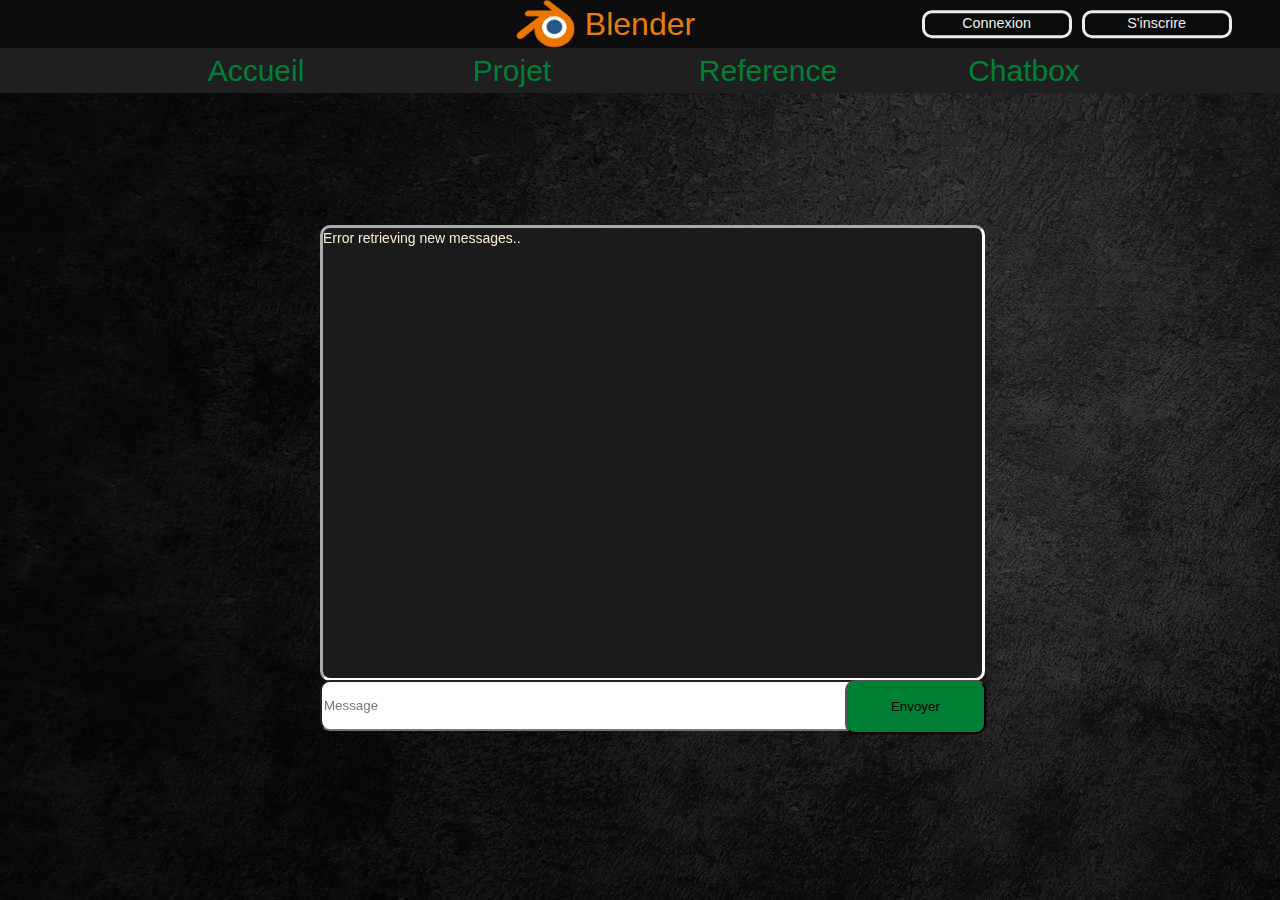
<file: chatBox.html>
<!DOCTYPE html>

<html lang="fr">

<head>
  <meta charset="utf-8">
  <meta http-equiv="X-UA-Compatible" content="IE=edge">
  <title>Projet</title>
  <meta name="description" content="">
  <meta name="viewport" content="width=device-width, initial-scale=1">
  <link rel="stylesheet" href="./css/reset.css">
  <link rel="stylesheet" href="./css/top.css">
  <link rel="stylesheet" href="./css/chatBox.css">
  <script src="https://ajax.googleapis.com/ajax/libs/jquery/3.3.1/jquery.min.js"></script>
</head>
<body>
  <header id="top"></header>
  <div id="chatBox" class="scroll"></div>
  <form id="formBox">
    <div>
      <input type="text" class="label" id="msg" name="msg" placeholder="Message"/>
    </div> 
    <div>
      <button type="button" class="send" id="send"> Envoyer </button>
    </div>
  </form>
  <script src="./script/top.js" async defer></script>
  <script src="./script/chatBox.js" async defer></script>
</body>

</html>
</file>
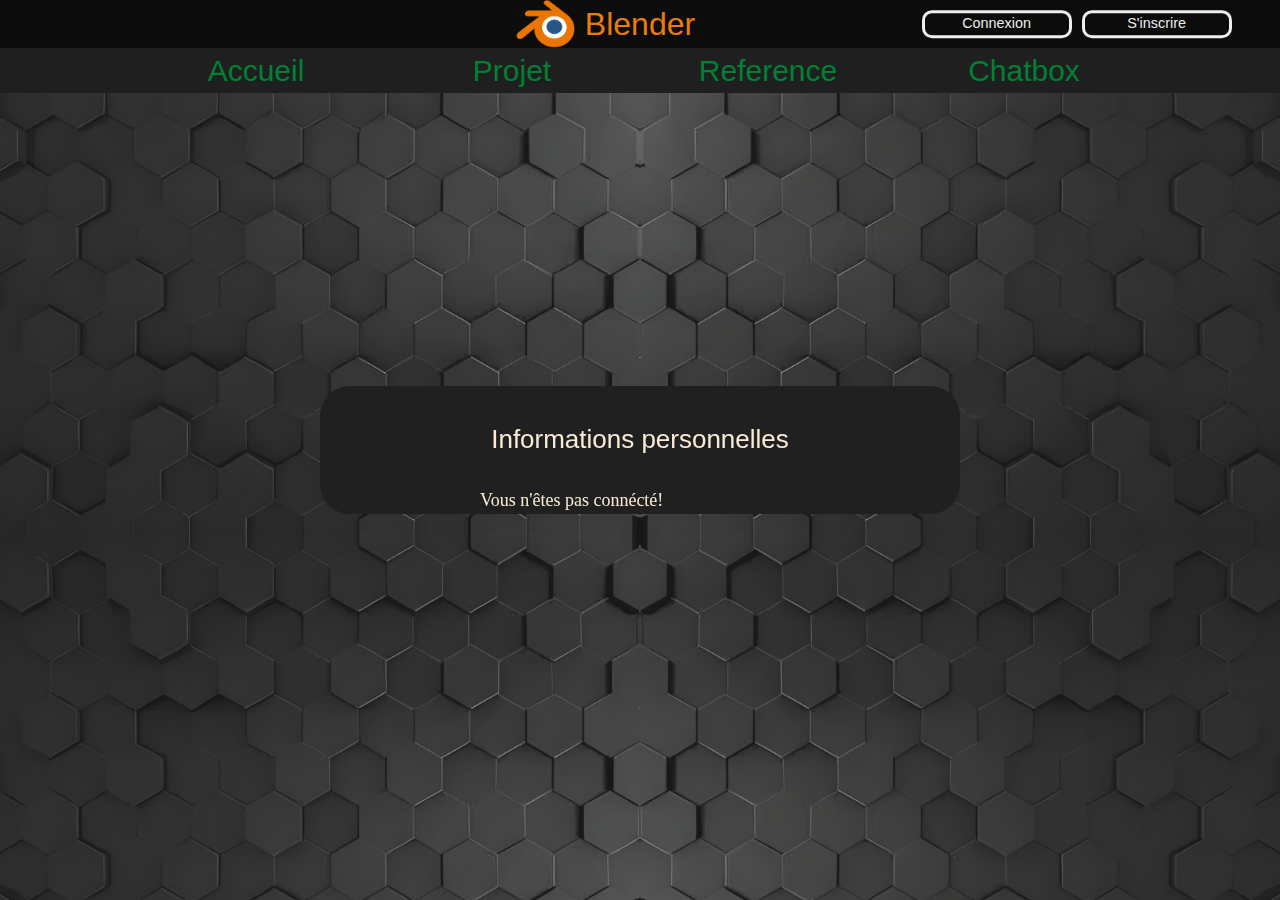
<file: private.html>
<!DOCTYPE html>

<html lang="fr">

<head>
    <meta charset="utf-8">
    <meta http-equiv="X-UA-Compatible" content="IE=edge">
    <title>Private</title>
    <meta name="description" content="">
    <meta name="viewport" content="width=device-width, initial-scale=1">
    <link rel="stylesheet" href="./css/reset.css">
    <link rel="stylesheet" href="./css/top.css">
    <link rel="stylesheet" href="./css/private.css">
    <script src="https://code.jquery.com/jquery-1.8.1.min.js"></script>
</head>

<body>
    <header id="top"></header>
    <div class="bigBlock">
        <h1>Informations personnelles</h1>
        <p id="info"></p>
    </div>
    <script src="./script/top.js" async defer></script>
    <script src="./script/private.js" async defer></script>
</body>

</html>
</file>
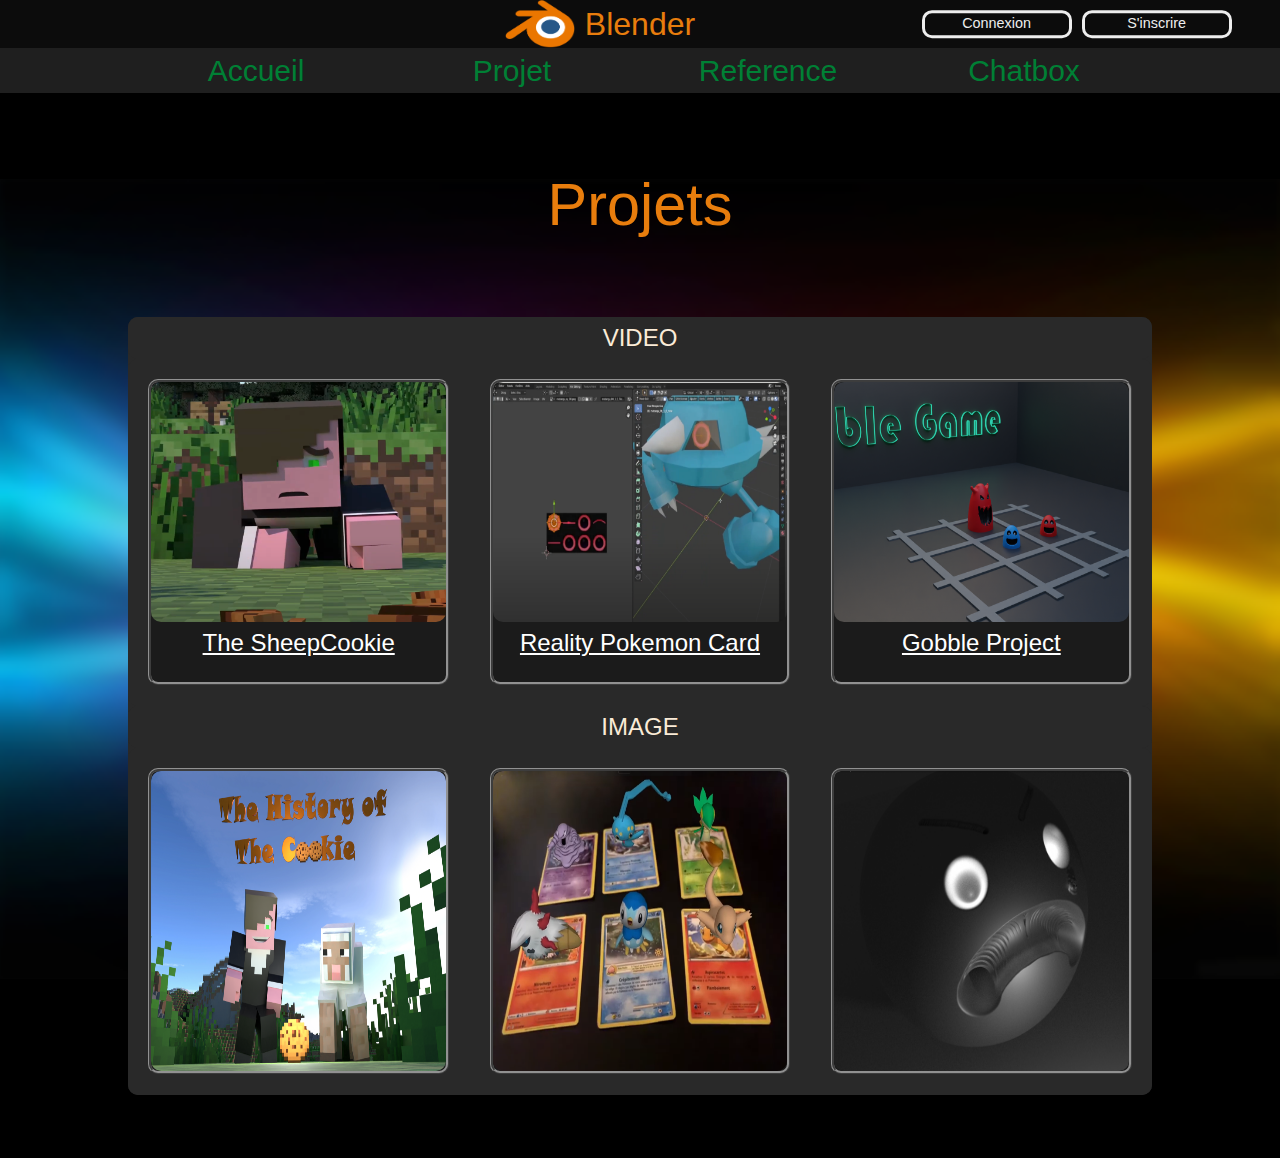
<file: projet.html>
<!DOCTYPE html>

<html lang="fr">

<head>
    <meta charset="utf-8">
    <meta http-equiv="X-UA-Compatible" content="IE=edge">
    <title>Projet</title>
    <meta name="description" content="">
    <meta name="viewport" content="width=device-width, initial-scale=1">
    <link rel="stylesheet" href="./css/reset.css">
    <link rel="stylesheet" href="./css/top.css">
    <link rel="stylesheet" href="./css/projet.css">
    <script src="https://code.jquery.com/jquery-1.8.1.min.js"></script>
</head>

<body>
    <header id="top"></header>
    <div class="center">
        <h1>Projets</h1>
    </div>
    <div class="firstBlock">
        <div class="secondBlock">
            <h2>VIDEO</h2>
        </div>
        <div class="secondBlock">
            <div class="thirdBlock">
                <a href="https://www.youtube.com/watch?v=ezf5cFGO91c" target="_blank"><img src="./img/sheepCookie.png" alt="cookie"></a>
                <a href="https://www.youtube.com/watch?v=ezf5cFGO91c" target="_blank"><h2>The SheepCookie</h2></a>
            </div>
            <div class="thirdBlock">
                <a href="https://www.youtube.com/watch?v=DKDLUqVoHVw" target="_blank"><img src="./img/pokemon.PNG" alt="pokemonRA"></a>
                <a href="https://www.youtube.com/watch?v=DKDLUqVoHVw" target="_blank"><h2>Reality Pokemon Card</h2></a>
            </div>
            <div class="thirdBlock">
                <a href="https://www.youtube.com/watch?v=sZBdTwieCW0" target="_blank"><img src="./img/gobble.png" alt="gobble"></a>
                <a href="https://www.youtube.com/watch?v=sZBdTwieCW0" target="_blank"><h2>Gobble Project</h2></a>
            </div>
        </div>
        <div class="secondBlock">
            <div class="secondBlock">
                <h2>IMAGE</h2>
            </div>
        </div>
        <div class="secondBlock">
            <div class="thirdBlock">
                <img class="full" src="./img/miniaturesheep.png" alt="miniature mouton">
            </div>
            <div class="thirdBlock">
                <img class="full" src="./img/cartePokemon.PNG" alt="carte pokemon">
            </div>
            <div class="thirdBlock">
                <img class="full" src="./img/bonhomme.PNG" alt="bonhome">
            </div>
        </div>
    </div>
    <br><br><br>
    <script src="./script/top.js" async defer></script>
</body>

</html>
</file>
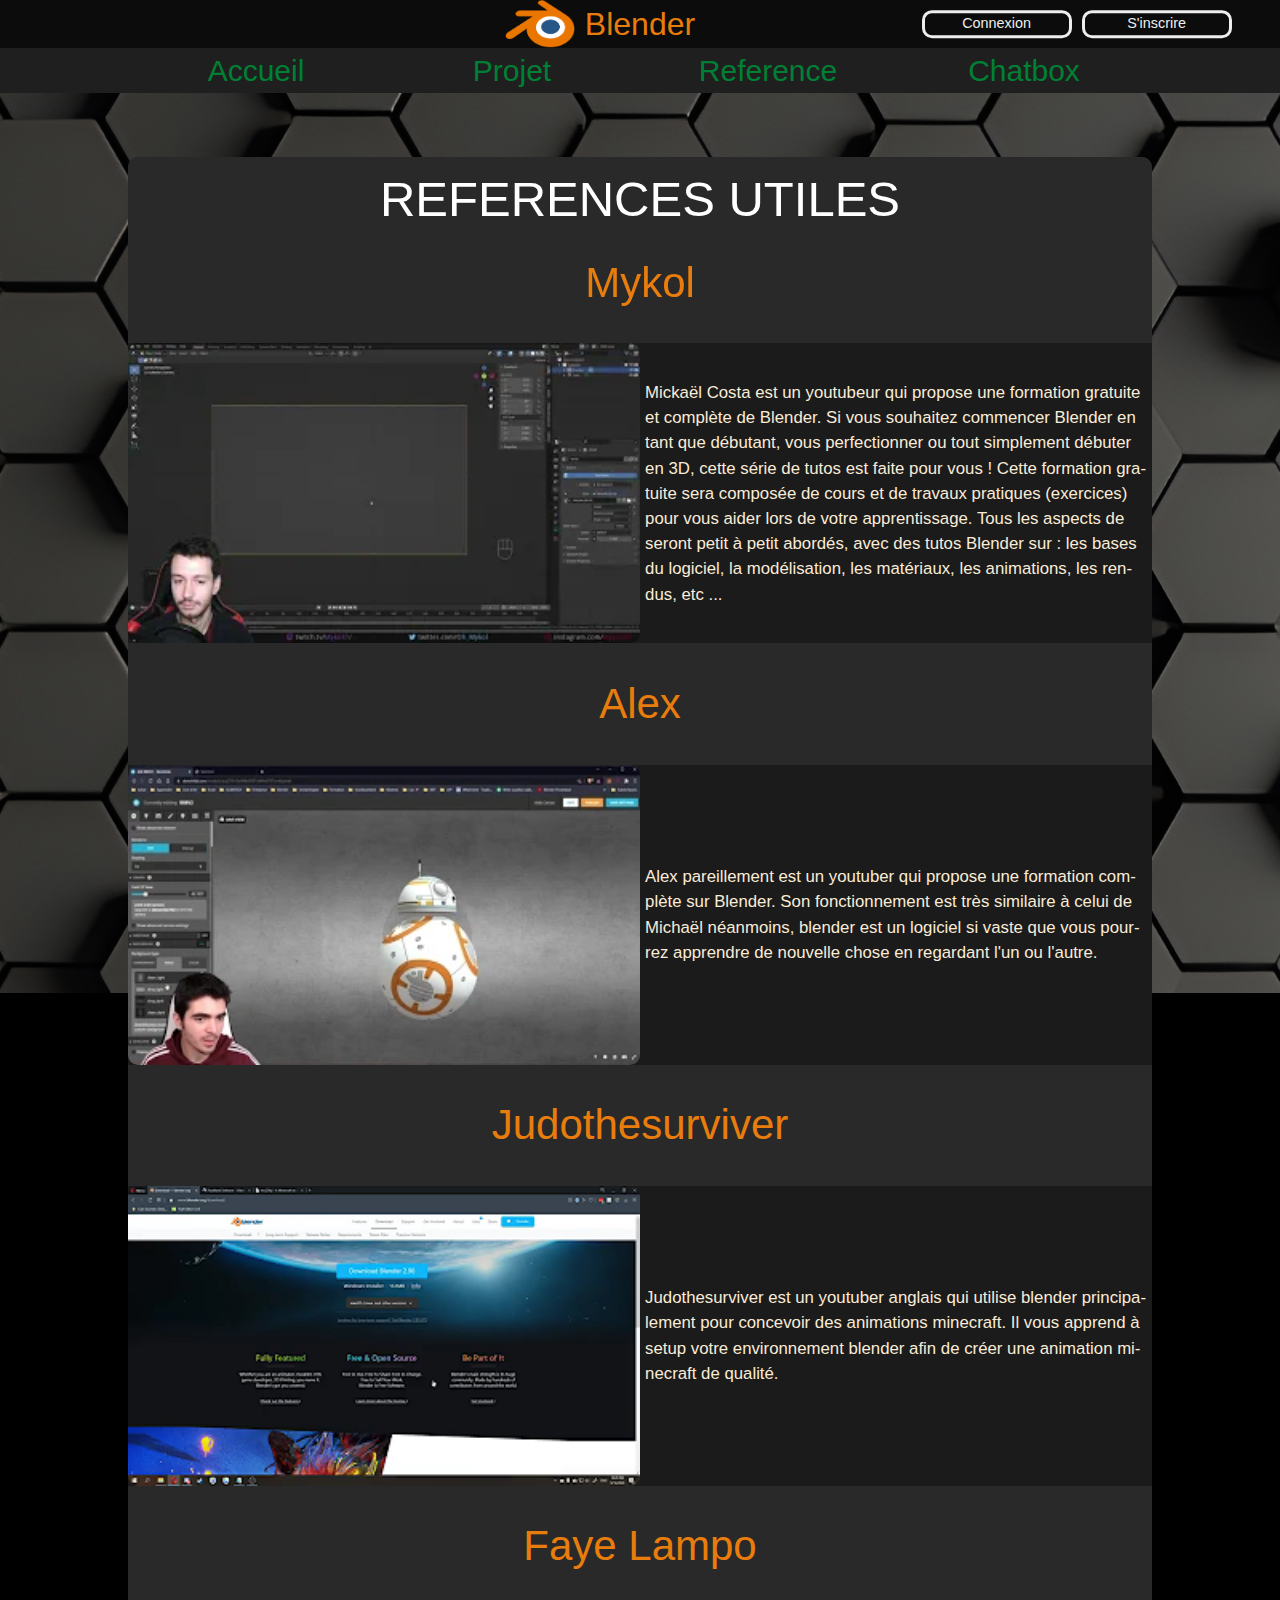
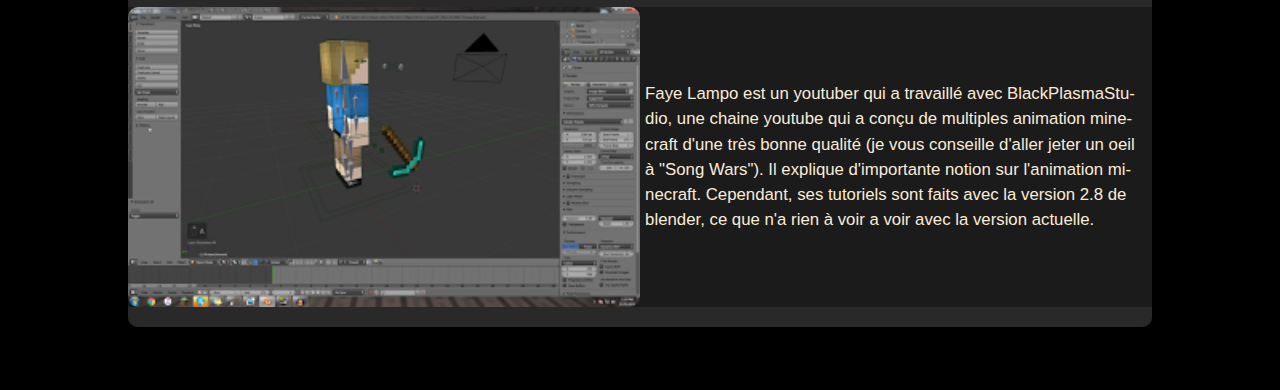
<file: reference.html>
<!DOCTYPE html>

<html lang="fr">

<head>
    <meta charset="utf-8">
    <meta http-equiv="X-UA-Compatible" content="IE=edge">
    <title>Projet</title>
    <meta name="description" content="">
    <meta name="viewport" content="width=device-width, initial-scale=1">
    <link rel="stylesheet" href="./css/reset.css">
    <link rel="stylesheet" href="./css/top.css">
    <link rel="stylesheet" href="./css/reference.css">
    <script src="https://code.jquery.com/jquery-1.8.1.min.js"></script>
</head>

<body>
    <header id="top"></header>
    <div class="backGround"></div>
    <div class="firstBlock">
        <div class="secondBlock">
            <h2>REFERENCES UTILES</h2>
        </div>
        <div class="secondBlock">
            <h3>Mykol</h3>
        </div>
        <div class="secondBlock">
            <div class="thirdBlock">
                <a href="https://www.youtube.com/c/Mykol3D/videos" target="_blank"><img src="./img/mqdefault_6s.webp" class="full" alt="Mykol"></a>
            </div>
            <div class="thirdBlock">
                <p>
                    Mickaël Costa est un youtubeur qui propose une formation gratuite et complète de Blender. 
                    Si vous souhaitez commencer Blender en tant que débutant, vous perfectionner ou tout simplement 
                    débuter en 3D, cette série de tutos est faite pour vous ! Cette formation gratuite sera composée 
                    de cours et de travaux pratiques (exercices) pour vous aider lors de votre apprentissage. 
                    Tous les aspects de seront petit à petit abordés, avec des tutos Blender sur : les bases du logiciel, 
                    la modélisation, les matériaux, les animations, les rendus, etc ...
                </p>
            </div>
        </div>
        <div class="secondBlock">
            <h3>Alex</h3>
        </div>
        <div class="secondBlock">
            <div class="thirdBlock">
                <a href="https://www.youtube.com/channel/UCW7QD7jG5PwLOBzWXefGH1A" target="_blank"><img src="./img/alex.webp" class="full" alt="Alex"></a>
            </div>
            <div class="thirdBlock">
                <p>
                    Alex pareillement est un youtuber qui propose une formation complète sur Blender.
                    Son fonctionnement est très similaire à celui de Michaël néanmoins, blender est un logiciel
                    si vaste que vous pourrez apprendre de nouvelle chose en regardant l'un ou l'autre.
                </p>
            </div>
        </div>
        <div class="secondBlock">
            <h3>Judothesurviver</h3>
        </div>
        <div class="secondBlock">
            <div class="thirdBlock">
                <a href="https://www.youtube.com/c/Judothesurviver/videos" target="_blank"><img src="./img/judo.webp" class="full" alt="Judothesurviver"></a>
            </div>
            <div class="thirdBlock">
                <p>
                    Judothesurviver est un youtuber anglais qui utilise blender principalement pour
                    concevoir des animations minecraft. Il vous apprend à setup votre environnement blender
                    afin de créer une animation minecraft de qualité.
                </p>
            </div>
        </div>
        <div class="secondBlock">
            <h3>Faye Lampo</h3>
        </div>
        <div class="secondBlock">
            <div class="thirdBlock">
                <a href="https://www.youtube.com/channel/UCqL-4WfY2FJNsmOH1qL-l2w/videos" target="_blank"><img src="./img/faye.webp" class="full" alt="Faye Lampo"></a>
            </div>
            <div class="thirdBlock">
                <p>
                    Faye Lampo est un youtuber qui a travaillé avec BlackPlasmaStudio, une chaine youtube qui a conçu de multiples animation
                    minecraft d'une très bonne qualité (je vous conseille d'aller jeter un oeil à "Song Wars").
                    Il explique d'importante notion sur l'animation minecraft. Cependant, ses tutoriels sont faits avec la version 2.8 de blender,
                     ce que n'a rien à voir a voir avec la version actuelle.
                </p>
            </div>
        </div>
    </div>
    <br><br><br>
    <script src="./script/top.js" async defer></script>
</body>

</html>
</file>
<file: css/top.css>
body {
    color: antiquewhite;
    background-color: rgb(51, 51, 51);
    overflow-x: hidden;
}

h1 {
    padding-top: 5%;
}

.topBar nav {
    justify-content: center;
    background-color: rgb(31, 31, 31);
    display: flex;
}

.toptopBar img {
    max-width: 70px;
    max-height: 48px;
    margin-right: 10px;
    margin-left: 10px;
}

.boxSignBox {
    justify-content: center;
    position: absolute;
    float: left;
    display: flex;
    left: 72%;
    width: 25%;
    font-size: 100%;
    -ms-transform: translateY(-50%);
    transform: translateY(-50%);
    top: 50%;
}

div.signBox {
    position: relative;
    font-size: 75%;
    margin-right: 10px;
    height: 75%;
    color: #eeeeee;
    border: solid;
    width: 100%;
    border-radius: 10px;
    border-width: 3px;
}

div.toptopBar {
    top: 0px;
    left: 0px;
    margin: 0px;
    width: 100%;
    height: 48px;
    position: relative;
    justify-content: center;
    background-color: rgb(12, 12, 12);
    display: flex;
    align-items: flex-start;
    font-size: xx-large;
    text-align: center;
    flex-direction: row;
    color: rgb(232, 125, 13);
    font-family: 'Arial Black', Arial, sans-serif;
}

div.topBar {
    top: 48px;
    left: 0px;
    align-content: center;
    margin: auto;
    width: 100%;
    z-index: 1;
}

.linkBox {
    text-align: center;
    top: 0px;
    bottom: 0px;
    height: 100%;
    width: 20%;
    font-size: 30px;
}

.signBox a {
    text-decoration: none;
    color: #eeeeee;
}

.signBox:hover a {
    display: block;
    text-decoration: none;
    color: #7e7e7e;
}

div.signBox:hover {
    border-color: #7e7e7e;
}

.linkBox a {
    display: block;
    text-decoration: none;
    color: #008035;
}

a:hover {
    color: #00e45f;
}

button {
    /* Cette marge supplémentaire représente grosso modo le même espace que celui entre les étiquettes et les champs texte */
    margin-left: .5em;
    background-color: #008035;
}

button:hover {
    background-color: #004b1f;
    cursor: pointer;
}

/* fond blanc lorsque l'on survole un lien */
.linkBox a:hover {
    display: block;
    background-color: rgb(211, 211, 211);
    color: #00421c;
}

::-webkit-scrollbar 
{     
    width: 10px;     
    border: 5px solid rgba(86, 86, 86, 0);  
}  
::-webkit-scrollbar-track 
{     
    background: none; 
}  
::-webkit-scrollbar-thumb 
{     
    background: rgba(86, 86, 86, 0.4);     
    border-radius: 10px;     
    border: 5px solid rgba(86, 86, 86, 0); 
}  
::-webkit-scrollbar-thumb:hover 
{      
    background: rgba(86, 86, 86, 0.6); 
}

@media screen and (max-width: 1825px) {
    .boxSignBox {
        font-size: 80%;
    }
}

@media screen and (max-width: 1600px) {
    .boxSignBox {
        font-size: 70%;
    }
}

@media screen and (max-width: 1400px) {
    .boxSignBox {
        font-size: 60%;
    }
}

@media screen and (max-width: 1000px) {
    .boxSignBox {
        font-size: 50%;
    }
    .linkBox {
        height: 80%;
        font-size: 25px;
    }

}

@media screen and (max-width: 1000px) {
    .linkBox {
        height: 70%;
        font-size: 20px;
    }
    
}

@media screen and (max-width: 00px) {
    .boxSignBox {
        font-size: 40%;
    }
    div.toptopBar {
        justify-content: left;
    }
    .linkBox {
        height: 65%;
        font-size: 16px;
    }
}

@media screen and (max-width: 700px) {
    .boxSignBox {
        font-size: 40%;
    }
    div.toptopBar {
        justify-content: left;
    }
    .linkBox {
        font-size: 14px;
    }
}
</file>
<file: css/chatBox.css>
body
{
    overflow-x: hidden;
    background-image: url("../img/backgroundChatBox.jpg");
}

#chatBox
{
    position:fixed;
    left: 25%;
    top: 25%;
    width: 51.5%;
    height: 50%;
    background-color: rgb(27, 27, 27);
    border-radius: 10px;
    border-color: rgb(255, 255, 255);
    border-style: inset;
}

#formBox
{
    position:fixed;
    left: 25%;
    top: 65%;
    width: 50%;
    height: 5%;
    border-radius: 10px;
}

#formBox input
{
    position:fixed;
    left: 25%;
    top: 75.5%;
    width: 45%;
    height: 5%;
    border-radius: 10px;
}

#formBox button
{
    position:fixed;
    left: 65.5%;
    top: 75.5%;
    width: 11%;
    height: 6%;
    border-radius: 10px;
}

#chatBox.scroll 
{
    overflow-y: scroll;
    overflow-x: hidden;
}

.chatBoxMsg b
{
    color:rgb(227, 20, 20);
}

@media screen and (max-width: 1000px) 
{
    #formBox button
    {
        font-size: 80%;
    }
}

@media screen and (max-width: 800px) 
{
    #formBox button
    {
        font-size: 46%;
    }
}
</file>
<file: css/private.css>
body{
    overflow-x: hidden;
    background-size: 100%;
    background-position: center;
    background-repeat: repeat;
    background-image: url("../img/indexBackground2.jpg");
}

/* --- BIG BLOCK --- */
.bigBlock
{
    margin: 0px;
    top: 50%;
    left: 50%;
    transform: translate(-50%, -50%);
    width: 30%;
    height: auto;
    border-radius: 30px;
    position: fixed;
    flex-direction: column;
    background-color: rgb(32, 32, 32);
    font-family: 'Arial Black', Arial, sans-serif;
    display: flex;
    align-items: center;
    align-content: center;
    margin-left: auto;
    margin-right: auto;
}

/* --- ALIGNEMENT A GAUCHE --- */
.aligneLeft
{
    margin-left: 30%;
}

/* --- ALIGNEMENT CENTRAL --- */
.aligneCenter
{
    margin-left: 42%;
    margin-top: 2%;
    margin-bottom: 0px;
}

/* --- TEXTE --- */
p
{
    font-family: Cambria, Cochin, Georgia, Times, 'Times New Roman', serif;
    font-size: large;
    width: 50%;
}

/* -----------------------------------------*/

/* --- Background --- */
.fond-image
{
  height: 50%;
  background-position: center;
  background-repeat: no-repeat;
  background-size: cover;
}

.image1{ background-image: url("https://images.unsplash.com/photo-1518457607834-6e8d80c183c5?ixlib=rb-1.2.1&ixid=eyJhcHBfaWQiOjEyMDd9&auto=format&fit=crop&w=1267&q=80"); }
.image2{ background-image: url("https://images.unsplash.com/photo-1477436637632-85d08d035630?ixlib=rb-1.2.1&auto=format&fit=crop&w=1337&q=80"); }
.image3{ background-image: url("https://images.unsplash.com/photo-1506368153642-f361edca71a1?ixlib=rb-1.2.1&auto=format&fit=crop&w=1407&q=80"); }
.image4{ background-image: url("https://images.unsplash.com/photo-1499285052060-2e5b1834f295?ixlib=rb-1.2.1&auto=format&fit=crop&w=1350&q=80"); }
.image5{ background-image: url("https://images.unsplash.com/photo-1555339990-18e05015e062?ixlib=rb-1.2.1&auto=format&fit=crop&w=1350&q=80"); }

/* -------------------------------------------------------------------------------*/

@media screen and (max-width: 1300px) 
{
    .bigBlock
    {
        width: 50%;
    }
}

@media screen and (max-width: 1100px) 
{
    .bigBlock
    {
        width: 80%;
    }
    h1
    {
        font-size: 120%;
    }
}
</file>
<file: css/projet.css>
body {
    color: antiquewhite;
    background-color: rgb(0, 0, 0);
    background-size: 100%;
    background-position: center;
    background-repeat: no-repeat;
    background-image: url("../img/color.png");
    overflow-x: hidden;
}

/* Place le titre "projet" au centre */
.center
{
    position: relative;
    width: 100%;
    text-align: center;
    font-family: 'Arial Black', Arial, sans-serif;
    font-size: xx-large;
    color: rgb(232, 125, 13);
}

/* Block principal qui contient les sous-block */
.firstBlock
{
    /* utilise x% de larger et y% de hauteur de la page */
    width: 80%;
    height: 85%;
    /* contour plus arrondi */
    border-radius: 10px;
    /* L'élément est retiré du flux normal et aucun espace n'est créé pour l'élément sur la page. */
    position: relative;
    flex-direction: column;
    background-color: rgb(41, 41, 41);
    font-family: 'Arial Black', Arial, sans-serif;
    /* Il est flexible et ses éléments enfants le sont aussi */
    display: flex;
    justify-content: center;
    /* centré et à 5% du top */
    margin-top: 5%;
    margin-left: auto;
    margin-right: auto;
}

/* Block secondaire qui contient les sous-block */
.secondBlock
{
    /* utilise x% de larger et y% de hauteur de la page */
    width: 100%;
    height: 20%;
    /* contour plus arrondi */
    border-radius: 10px;
    /* L'élément est retiré du flux normal et aucun espace n'est créé pour l'élément sur la page. */
    position: relative;
    flex-direction: row;
    background-color: rgb(41, 41, 41);
    font-family: 'Arial Black', Arial, sans-serif;
    /* Il est flexible et ses éléments enfants le sont aussi */
    display: flex;
    justify-content: center;
}

/* Block tertiaire qui contient les éléments à afficher */
.thirdBlock
{
    /* utilise x% de larger et y% de hauteur de la page */
    width: 30%;
    height: 300px;
    margin-left: 2%;
    margin-right: 2%;
    margin-top: 2%;
    margin-bottom: 2%;
    /* contour plus arrondi */
    border-radius: 10px;
    /* L'élément est retiré du flux normal et aucun espace n'est créé pour l'élément sur la page. */
    position: relative;
    flex-direction: column;
    background-color: rgb(27, 27, 27);
    font-family: 'Arial Black', Arial, sans-serif;
    /* Il est flexible et ses éléments enfants le sont aussi */
    display: flex;
    /* centre par rapport à l'axe inversé (comme ici on est sur l'axe des colonnes, alors cela centre par rapport à l'axe horizontale */
    align-items: center;
    /*centre par rapport à l'axe principale (celui de colonne) */
    /*justify-content: center;*/
    border-color: rgb(145, 145, 145);
    border-style: ridge;
}

img
{
    position: relative;
    width: 500px;
    height: 240px;
    border-radius: 10px;
}

img.full
{
    position: relative;
    width: 500px;
    height: 300px;
    border-radius: 10px;
}

h1
{
    position: relative;
    margin-top: 10%;
}

a
{
    color: white;
}

@media screen and (max-width: 64em) 
{
    h2 
    {
        color: white;
        position: relative;
        font-size: 170%;
    }
}
    
@media screen and (max-width: 60em) 
{
    a
    {
        color: white;
        position: relative;
        font-size: 60%;
    }
    .firstBlock
    {
        top: 50%;
    }
    h1
    {
        font-size: 110%;
    }
}

@media screen and (max-width: 50em) 
{
    .firstBlock a
    {
        font-size: 5%;
    }
    .thirdBlock
    {
        height: 100px;
    }
    img
    {
        position: relative;
        width: 500px;
        height: 90px;
        border-radius: 10px;
    }
    img.full
    {
        position: relative;
        width: 500px;
        height: 100px;
        border-radius: 10px;
    }
    body 
    {
        background-repeat: repeat;
        z-index: -10;
    }
    h1
    {
        font-size: 100%;
    }
}

@media screen and (max-width: 30em)
{
    h2
    {
        color: white;
        position: relative;
        font-size: 70%;       
    }
    h1
    {
        font-size: 70%;
    }
}
</file>
<file: css/reference.css>
body {
    color: antiquewhite;
    background-color: rgb(0, 0, 0);
    /*background-size: 100%;
    background-position: center;
    background-repeat: repeat;
    background-image: url("../img/indexBackground2.jpg");*/
    overflow-x: hidden;
}

.backGround
{
    position: fixed;
    z-index: -10;
    height: 100%;
    width: 100%;
    background-image: url("../img/refBackground.jpg");
    background-position: center;
    background-repeat: no-repeat;
}

/* Place le titre "projet" au centre */
.center
{
    position: relative;
    width: 100%;
    text-align: center;
    font-family: 'Arial Black', Arial, sans-serif;
    font-size: xx-large;
    color: rgb(232, 125, 13);
}

/* Block principal qui contient les sous-block */
.firstBlock
{
    /* utilise x% de larger et y% de hauteur de la page */
    width: 80%;
    height: 85%;
    /* contour plus arrondi */
    border-radius: 10px;
    /* L'élément est retiré du flux normal et aucun espace n'est créé pour l'élément sur la page. */
    position: relative;
    flex-direction: column;
    background-color: rgb(41, 41, 41);
    font-family: 'Arial Black', Arial, sans-serif;
    /* Il est flexible et ses éléments enfants le sont aussi */
    display: flex;
    justify-content: center;
    /* centré et à 5% du top */
    margin-top: 5%;
    margin-left: auto;
    margin-right: auto;
}

/* Block secondaire qui contient les sous-block */
.secondBlock
{
    /* utilise x% de larger et y% de hauteur de la page */
    width: 100%;
    height: 20%;
    /* contour plus arrondi */
    border-radius: 10px;
    /* L'élément est retiré du flux normal et aucun espace n'est créé pour l'élément sur la page. */
    position: relative;
    flex-direction: row;
    background-color: rgb(41, 41, 41);
    font-family: 'Arial Black', Arial, sans-serif;
    /* Il est flexible et ses éléments enfants le sont aussi */
    display: flex;
    justify-content: center;
}

/* Block tertiaire qui contient les éléments à afficher */
.thirdBlock
{
    /* utilise x% de larger et y% de hauteur de la page */
    width: 50%;
    height: 300px;
    margin-top: 2%;
    margin-bottom: 2%;
    /* contour plus arrondi */
    /* L'élément est retiré du flux normal et aucun espace n'est créé pour l'élément sur la page. */
    position: relative;
    flex-direction: column;
    background-color: rgb(27, 27, 27);
    font-size: 120%;
    font-family: 'Arial Black', Arial, sans-serif;
    /* Il est flexible et ses éléments enfants le sont aussi */
    display: flex;
    /* centre par rapport à l'axe inversé (comme ici on est sur l'axe des colonnes, alors cela centre par rapport à l'axe horizontale */
    align-items: center;
    /*centre par rapport à l'axe principale (celui de colonne) */
    justify-content: center;
}

img
{
    position: relative;
    width: 500px;
    height: 240px;
    border-radius: 10px;
}

img.full
{
    position: relative;
    width: 700px;
    height: 300px;
    border-radius: 10px;
}

a
{
    color: white;
}

p
{
    margin-left: 1%;
    margin-right: 1%;
}

h2
{
    color:white;
    font-size: 350%;
}

h3
{
    color:rgb(232, 125, 13);
    font-size: 300%;
}

@media screen and (max-width: 64em) 
{
    h2 
    {
        color: white;
        position: relative;
        font-size: 170%;
    }
    h3
    {
        position: relative;
        font-size: 170%;
    }
}

@media screen and (max-width: 60em) 
{
    p
    {
        font-size: 70%;
    }
}
    
@media screen and (max-width: 50em) 
{
    h2
    {
        color: white;
        position: relative;
        font-size: 90%;
    }
    h3
    {
        position: relative;
        font-size: 100%;
    }
    p
    {
        font-size: 55%;
    }
    .firstBlock
    {
        height: 30%;
        top:30%
    }
}

@media screen and (max-width: 30em)
{
    h2
    {
        color: white;
        position: relative;
        font-size: 70%;       
    }
        h3
    {
        position: relative;
        font-size: 170%;
    }
}
</file>
